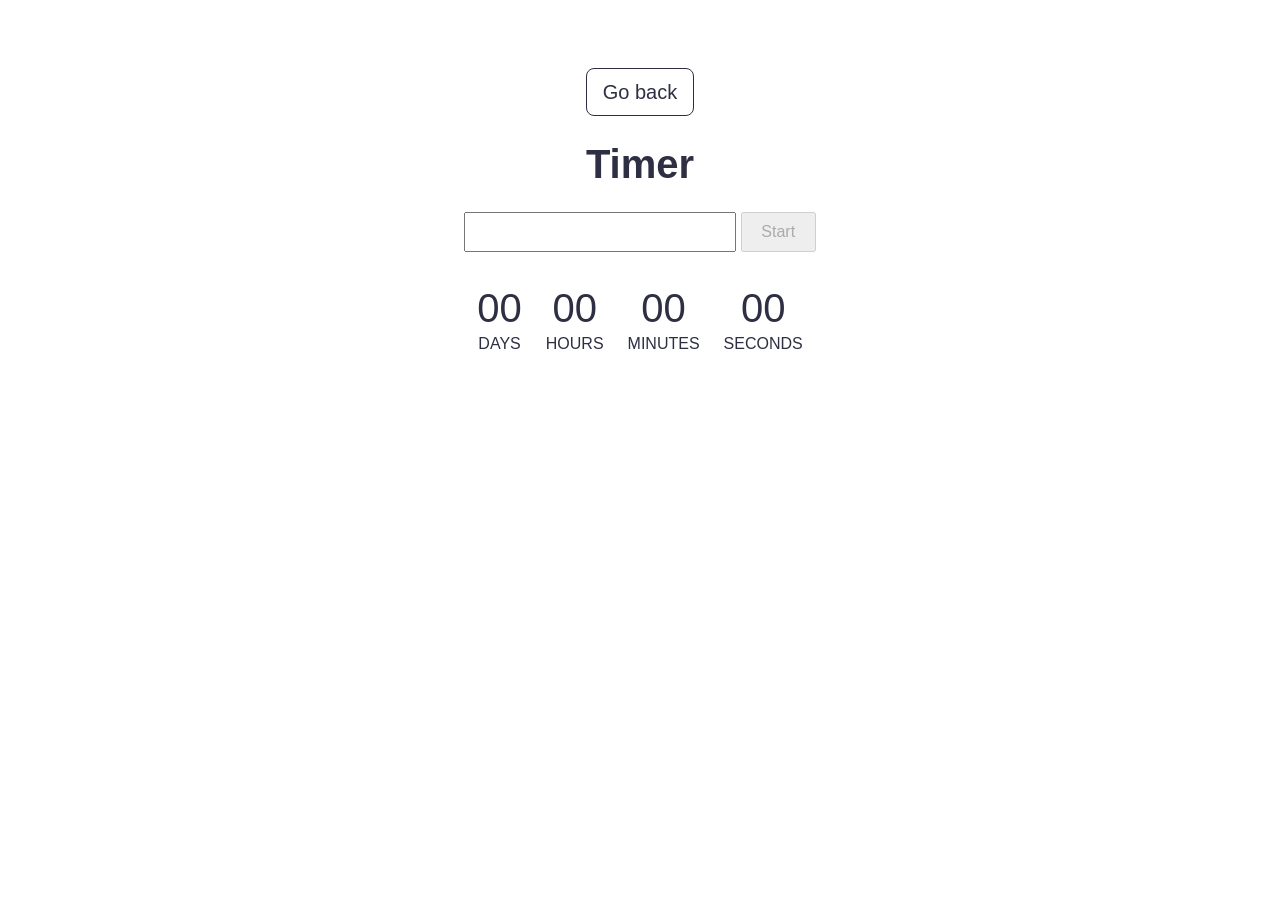
<file: src/1-timer.html>
<!DOCTYPE html>
<html lang="en">
  <head>
    <meta charset="UTF-8" />
    <meta http-equiv="X-UA-Compatible" content="IE=edge" />
    <meta name="viewport" content="width=device-width, initial-scale=1.0" />
    <title>Timer</title>
    <link rel="stylesheet" href="./css/styles.css" />
  </head>
  <body>


    <main>
      <div class="container">
        <a class="back-link" href="./index.html">Go back</a>
        <h1>
          <span class="main-title">Timer</span>
        </h1>
    
      
      <input type="text" id="datetime-picker" />
      <button type="button" data-start disabled>Start</button>

      <div class="timer">
         
        <div class="field">
          <span class="value" data-days>00</span>
          <span class="label">Days</span>
        </div>

        <div class="field">
          <span class="value" data-hours>00</span>
          <span class="label">Hours</span>
        </div>

        <div class="field">
          <span class="value" data-minutes>00</span>
          <span class="label">Minutes</span>
        </div>

        <div class="field">
          <span class="value" data-seconds>00</span>
          <span class="label">Seconds</span>
        </div>
      </div>
       </div>

    </main>
    <script type="module" src="./js/1-timer.js"></script>
  </body>
</html>
</file>
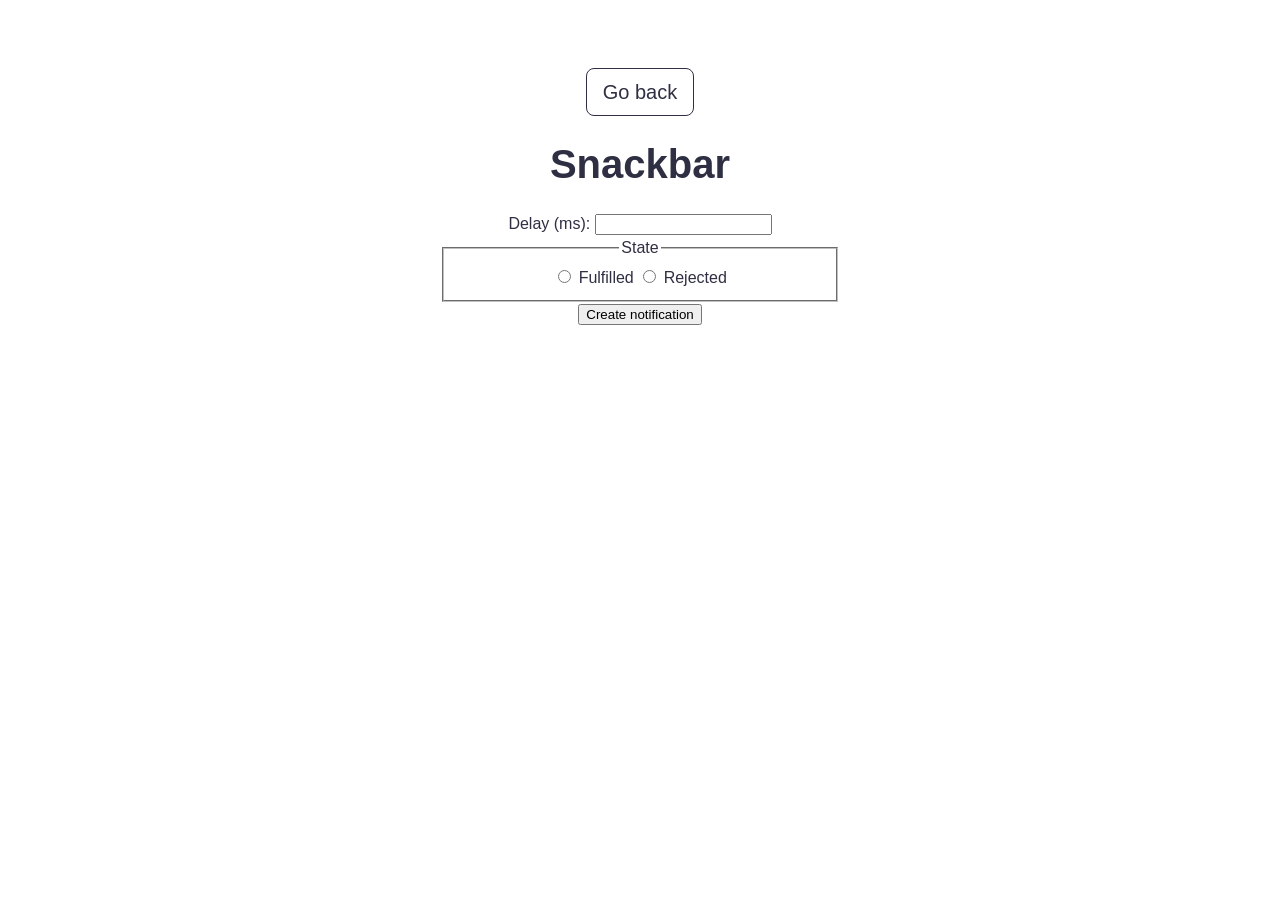
<file: src/2-snackbar.html>
<!DOCTYPE html>
<html lang="en">
  <head>
    <meta charset="UTF-8" />
    <meta http-equiv="X-UA-Compatible" content="IE=edge" />
    <meta name="viewport" content="width=device-width, initial-scale=1.0" />
    <title>Snackbar</title>
    <link rel="stylesheet" href="./css/styles.css" />
  </head>
  <body>


    <main>
      <div class="container">
        <a class="back-link" href="./index.html">Go back</a>
        <h1>
          <span class="main-title">Snackbar</span>
        </h1>
        
        <form class="form">
          <label>
            Delay (ms):
            <input type="number" name="delay" required />
          </label>

          <fieldset>
            <legend>State</legend>
            <label>
              <input type="radio" name="state" value="fulfilled" required />
              Fulfilled
            </label>

            <label>
              <input type="radio" name="state" value="rejected" required />
              Rejected
            </label>
          </fieldset>
        
          <button type="submit">Create notification</button>
        </form>


      </div>
    </main>
    <script type="module" src="./js/2-snackbar.js"></script>
  </body>
</html>
</file>
<file: src/css/styles.css>
/**
  |============================
  | include css partials with
  | default @import url()
  |============================
*/
/* Common styles */
@import url('./reset.css');
@import url('./base.css');
@import url('./container.css');
@import url('./animations.css');

/* Sections style */
@import url('./header.css');
@import url('./vite-promo.css');
@import url('./badges.css');
@import url('./back-link.css');
@import url('./footer.css');

body {
  font-family: Arial, sans-serif;
  color: #2e2f42;
}

main {
  width: 100%;
  padding-top: 36px;
}

.container {
  width: 400px;
  margin: 0 auto;
}

.back-link {
  display: inline-block;
  margin-bottom: 24px;
  padding: 8px 16px;
  color: #2e2f42;
  text-decoration: none;
  border: 1px solid #2e2f42;
  border-radius: 8px;
  font-size: 20px;
}

.main-title {
  display: block;
  margin-bottom: 24px;
  font-size: 40px;
  line-height: 1.2;
}

.form-wrapper {
  display: flex;
  gap: 8px;
  margin-bottom: 32px;
}

#datetime-picker {
  width: 272px;
  height: 40px;
  padding: 8px 16px;
  font-size: 16px;
  box-sizing: border-box;
}

button[data-start] {
  min-width: 75px;
  height: 40px;
  padding: 8px 16px;
  font-size: 16px;
  cursor: pointer;
}


.timer {
   display: flex;
  justify-content: center;
  gap: 24px;
  margin-top: 32px;
}

.field {
  display: flex;
  flex-direction: column;
  align-items: center;
}

.value {
  font-size: 40px;
  line-height: 1.2;
}

.label {
  font-size: 16px;
  text-transform: uppercase;
}
</file>
